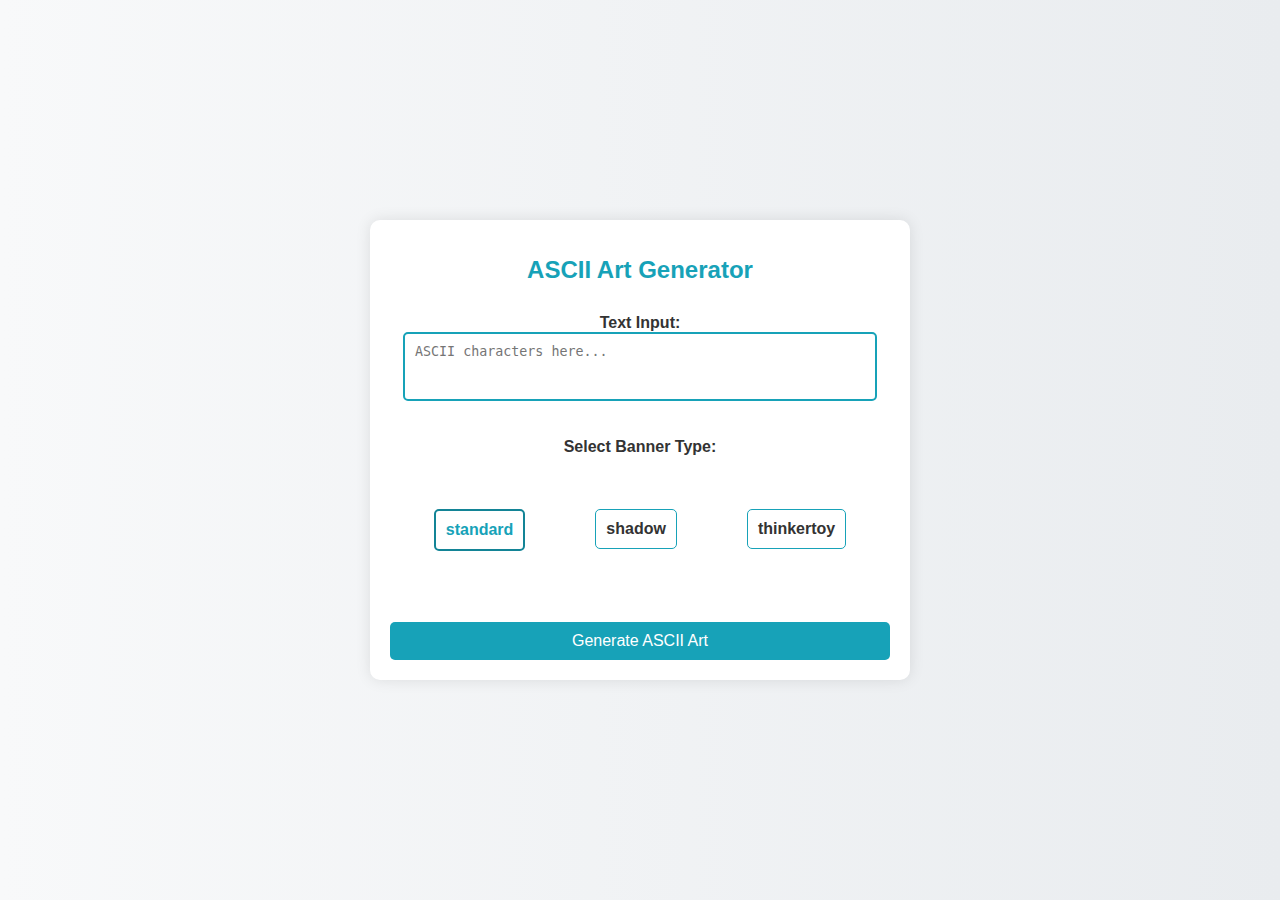
<file: templates/index.html>
<!DOCTYPE html>
<html lang="en">
	<head>
		<meta charset="UTF-8">
		<meta name="viewport" content="width=device-width, initial-scale=1.0">
		<title>Ascii Art Generator</title>
		<link href="/style/index_style.css" rel="stylesheet"/>
	</head>
	<body>
		<div class="main">
		<h1 class="title">ASCII Art Generator</h1>
		<form id="asciiForm" action="/ascii-art" method="post">
			<label for="textInput">Text Input:
				<textarea id="textInput" name="textInput" rows="3" cols="30" placeholder="ASCII characters here..." required></textarea>
			</label>
           	<br>
           	<label for="bannerType">Select Banner Type:</label><br>
			<div class="banner">
				<div class="bannerType1">
					<input type="radio" id="standard" name="bannerType" value="standard" checked>
					<label for="standard">standard</label><br>
				</div>
			   <div class="bannerType1">
					<input type="radio" id="shadow" name="bannerType" value="shadow">
					<label for="shadow">shadow</label><br>
				</div>
			   <div class="bannerType1">
					<input type="radio" id="thinkertoy" name="bannerType" value="thinkertoy">
					<label for="thinkertoy">thinkertoy</label><br>
				</div>
			</div>
           	<br>
           	<button type="submit">Generate ASCII Art</button>
        </form>
		</div>
	</body>
</html>
</file>
<file: style/index_style.css>
body {
  font-family: 'Arial', sans-serif;
  background: linear-gradient(to right, #f8f9fa, #e9ecef);
  color: #333;
  margin: 0;
  padding: 0;
  display: flex;
  justify-content: center;
  align-items: center;
  height: 100vh;
}

.main {
  background-color: #fff;
  padding: 20px;
  border-radius: 10px;
  box-shadow: 0 0 15px rgba(0, 0, 0, 0.1);
  text-align: center;
  width: 100%;
  max-width: 500px;
}
.title {
  font-size: 24px;
  margin-bottom: 20px;
  color: #17a2b8;
}

label {
  font-weight: bold;
  display: block;
  margin: 10px 0 5px;
}

textarea {
  width: 90%;
  padding: 10px;
  border: 2px solid #17a2b8;
  border-radius: 5px;
  resize: none;
  transition: border-color 0.3s ease;
}

textarea:focus {
  border-color: #138496;
}

.banner {
  display: flex;
  justify-content: center;
  gap: 70px;
  margin: 20px 0;
}

.bannerType1 {
  margin-bottom: 10px;
}

.bannerType1 label {
  cursor: pointer;
  padding-left: 5px;
}

button {
  background-color: #17a2b8;
  color: #fff;
  padding: 10px 20px;
  border: none;
  border-radius: 5px;
  cursor: pointer;
  font-size: 16px;
  transition: background-color 0.3s ease;
}

button:hover {
  background-color: #138496;
}

button:active {
  background-color: #0f7a79;
}

button:focus {
  outline: none;
}
input[type="radio"] {
  display: none;
}
input[type="radio"] + label {
  border: 1px solid #17a2b8;
  color: #333;
  border-radius: 5px;
  padding: 10px;
  font-weight: bold;
  transition: border-color 0.3s ease;
}

input[type="radio"]:checked + label {
  border: 2px solid #17a2b8;
  color: #17a2b8;
  border-radius: 5px;
  padding: 10px;
  font-weight: bold;
  border-color: #138496;
}

form {
  display: flex;
  flex-direction: column;
  align-items: flex-start;
}

form > * {
  width: 100%;
}

.notfound {
  color: #dc3545;
  font-size: 50px;
  margin-top: 20px;

}

@media (max-width: 768px) {
  .main {
    width: 90%;
    height: 95%;
    display: flex;
    border-radius: 0px;
    justify-content: center;
    align-items: center;
    flex-direction: column;
  }
  .banner {
    flex-direction: column;
    gap: 20px;
  }
  .bannerType1 {
    margin-bottom: 0;
  }
}
</file>
